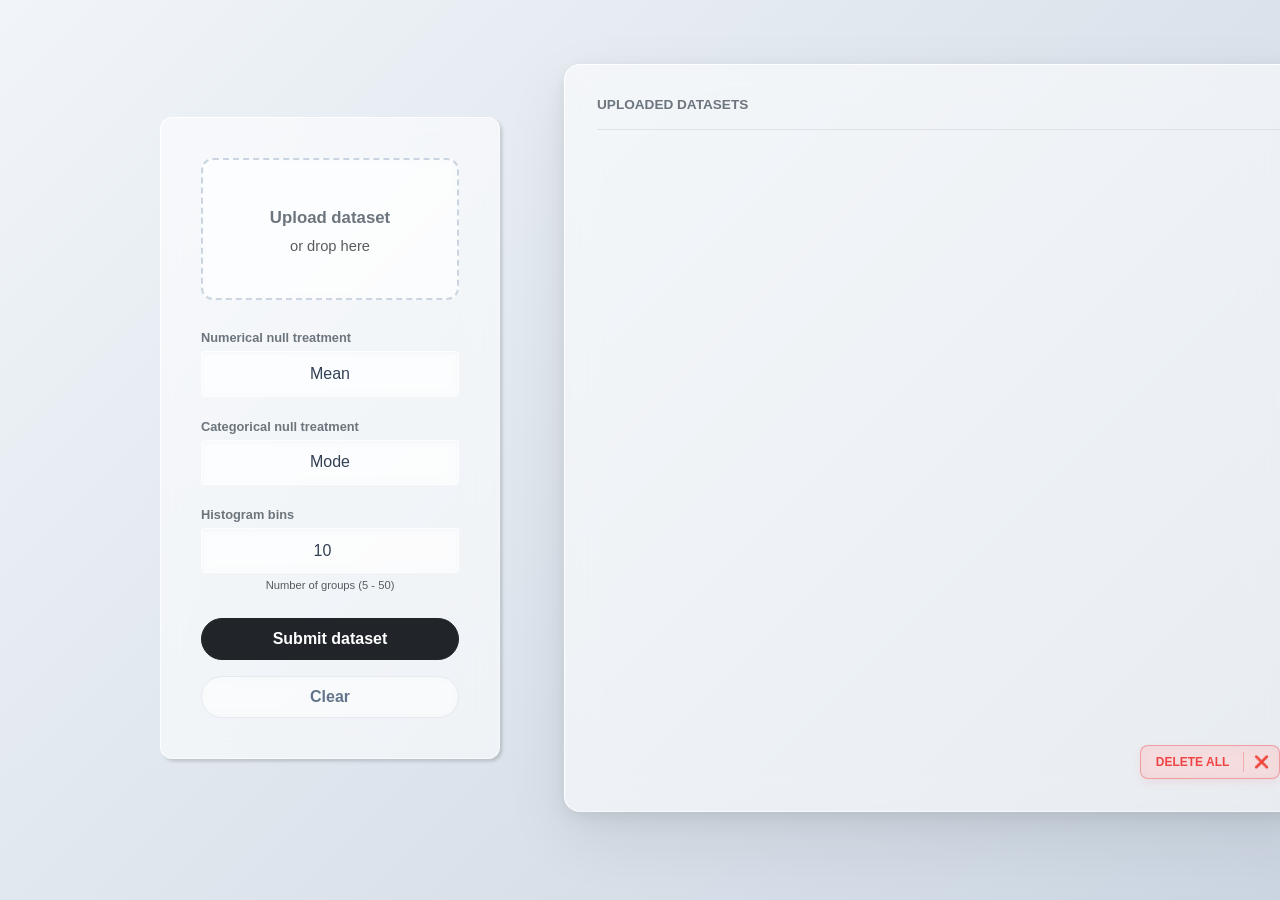
<file: app/frontend/index.html>
<!DOCTYPE html>
<html lang="en">
<head>
    <meta charset="UTF-8">
    <title>Dataset Cleaner</title>
    <link href="https://cdn.jsdelivr.net/npm/bootstrap@5.3.0/dist/css/bootstrap.min.css" rel="stylesheet">
    <link rel="stylesheet" href="styles.css">
</head>
<body>

<div class="app-viewport">
    
    <div class="sidebar-wrapper">
        <div class="glass-card sidebar-panel shadow-sm">
            
            <div class="dropzone mb-4" id="dropzone">
                <p class="mb-0 fw-bold text-secondary">Upload dataset</p>
                
                <div class="drop-text-wrapper small text-muted">
                    <span class="drop-text-normal">or drop here</span>
                    <span class="drop-text-hover">Drop here!</span>
                </div>
                
                <input type="file" id="fileInput" class="d-none">
            </div>
            
            <div class="mb-4 text-start">
                
                <!-- Tratamiento de nulos numéricos -->
                <div class="mb-3">
                    <label for="numNullTreatment" class="form-label text-secondary fw-bold mb-1" style="font-size: 0.8rem;">
                        Numerical null treatment
                    </label>
                    <select id="numNullTreatment" name="numerical_null_treatment" class="form-select form-select-sm text-center" style="cursor: pointer;">
                        <option value="drop">Drop</option>
                        <option value="mean" selected>Mean</option>
                    </select>
                </div>
                
                <!-- Tratamiento de nulos categóricos -->
                <div class="mb-3">
                    <label for="catNullTreatment" class="form-label text-secondary fw-bold mb-1" style="font-size: 0.8rem;">
                        Categorical null treatment
                    </label>
                    <select id="catNullTreatment" name="categorical_null_treatment" class="form-select form-select-sm text-center" style="cursor: pointer;">
                        <option value="drop">Drop</option>
                        <option value="mode" selected>Mode</option>
                    </select>
                </div>

                <!-- Selector grupos histograma -->
                <div>
                    <label for="histogramBins" class="form-label text-secondary fw-bold mb-1" style="font-size: 0.8rem;">
                        Histogram bins
                    </label>
                    <input type="number" id="histogramBins" name="histogram_bins" class="form-control form-control-sm text-center" value="10" min="5" max="50">
                    <div class="form-text text-center mt-1" style="font-size: 0.7rem;">
                        Number of groups (5 - 50)
                    </div>
                </div>

            </div>

            <button id="uploadBtn" class="btn btn-dark w-100 rounded-pill py-2 fw-semibold">
                Submit dataset
            </button>
            <button id="clearBtn" class="btn btn-gray w-100 rounded-pill py-2 fw-semibold">
                Clear
            </button>
        </div>
    </div>

    <div class="main-content position-relative">
        
        <div class="d-flex justify-content-between align-items-center border-bottom pb-3 mb-3">
            <h6 class="mb-0 text-secondary fw-bold text-uppercase tracking-wider" style="font-size: 0.85rem;">Uploaded datasets</h6>
            <div id="paginationControls" class="btn-group btn-group-sm"></div>
        </div>

        <div id="datasetList" class="dataset-list-scroll d-flex flex-column gap-3"></div>

        <a id="deleteAllBtn" class="delete-animate-btn position-absolute" style="right: 2rem; bottom: 2rem;" role="button">
            <span>Delete all</span>
            <div class="icon">
                <span class="icon-remove">❌</span>
                <span class="icon-check">✔️</span>
            </div>
        </a>
    </div>

</div>

<script src="app.js"></script>
</body>
</html>
</file>
<file: app/frontend/styles.css>
html, body {
    background: linear-gradient(135deg, #f1f5f9 0%, #cbd5e1 100%);
    color: #212529;
    height: 100vh;
    margin: 0;
    padding: 0;
    overflow: hidden;
    font-family: -apple-system, BlinkMacSystemFont, "Segoe UI", Roboto, Helvetica, Arial, sans-serif;
}

/* Contenedor de la app */
.app-viewport {
    display: flex;
    height: 100vh;
    padding: 4rem 4rem 5.5rem 4rem;
    gap: 4rem;
    box-sizing: border-box;
    background-color: transparent;
    overflow-x: hidden !important;
}

/* Contenedor del sidebar */
.sidebar-wrapper {
    display: flex;
    align-items: center;
    width: 340px;
    flex-shrink: 0;
    height: 100%;
    margin-left: 6rem;
}

.glass-card {
    background: rgba(255, 255, 255, 0.55);
    backdrop-filter: blur(16px);
    -webkit-backdrop-filter: blur(16px);
    border: 1px solid rgba(255, 255, 255, 0.5);
    border-top: 1px solid rgba(255, 255, 255, 0.9);
    border-left: 1px solid rgba(255, 255, 255, 0.9);
    border-radius: 12px !important;
    box-shadow: rgba(0, 0, 0, 0.06) 0px 8px 16px -4px, 
                rgba(0, 0, 0, 0.04) 0px 4px 6px -2px;
    width: 100%;
    overflow: hidden !important;
}

.glass-card:last-child {
    margin-bottom: 0 !important;
}

.sidebar-panel {
    padding: 2.5rem !important;
    font-size: 1.05rem;
    box-shadow: rgba(0, 0, 0, 0.15) 2.4px 2.4px 3.2px !important;
}

.sidebar-panel .form-label {
    font-size: 0.95rem;
    font-weight: 600;
    color: #4a5568;
}

.sidebar-panel .form-select {
    font-size: 1rem;
    padding: 0.6rem;
    border-color: #cbd5e1;
}

.sidebar-panel .form-select, 
.sidebar-panel .form-control {
    font-size: 1rem;
    padding: 0.6rem;
    background: rgba(255, 255, 255, 0.4);
    backdrop-filter: blur(4px);
    border: 1px solid rgba(255, 255, 255, 0.6);
    box-shadow: inset 0 2px 4px rgba(0, 0, 0, 0.02);
    color: #334155;
}
/* ========================================================
    DROPZONE 
    ======================================================== */

.dropzone {
    position: relative;
    border: 2px dashed #cbd5e1;
    border-radius: 12px;
    padding: 45px 15px;
    text-align: center;
    cursor: pointer;
    background-color: rgba(255, 255, 255, 0.3);
    backdrop-filter: blur(4px);
    transition: border-color 0.3s ease, background-color 0.3s ease;
    height: 142.2px !important;
}

.dropzone:hover {
    border-color: transparent !important; 
    background-color: rgba(16, 185, 129, 0.03);
}

.dropzone::before {
    content: '';
    position: absolute;
    inset: -2px;
    border-radius: inherit;
    pointer-events: none;
    
    background-image: 
        linear-gradient(90deg, #10b981 50%, transparent 50%), /* Superior */
        linear-gradient(90deg, #10b981 50%, transparent 50%), /* Inferior */
        linear-gradient(0deg, #10b981 50%, transparent 50%),  /* Izquierdo */
        linear-gradient(0deg, #10b981 50%, transparent 50%);  /* Derecho */
    
    background-repeat: repeat-x, repeat-x, repeat-y, repeat-y;
    
    /* Tamaño de las rayitas: 10px de largo, 3px de grosor */
    background-size: 10px 3px, 10px 3px, 3px 10px, 3px 10px;
    background-position: 0 0, 0 100%, 0 0, 100% 0;
    
    /* Estado inicial  */
    opacity: 0;
    transform: scale(0.97); 

    transition: opacity 0.3s ease, transform 0.3s cubic-bezier(0.34, 1.56, 0.64, 1);
}

.dropzone:hover::before {
    opacity: 1;
    transform: scale(1); 
    animation: dropzoneBorderRotate 0.6s linear infinite;
}

@keyframes dropzoneBorderRotate {
    0% {
        background-position: 0 0, 0 100%, 0 0, 100% 0;
    }
    100% {
        background-position: 18px 0, -18px 100%, 0 -18px, 100% 18px;
    }
}

.drop-text-wrapper {
    position: relative;
    display: block;
    height: 22px; 
    margin-top: 5px;
}

.drop-text-normal, .drop-text-hover {
    position: absolute;
    left: 0;
    right: 0;
    margin: 0 auto;
    display: inline-block;
    white-space: nowrap;
    transition: transform 0.3s cubic-bezier(0.34, 1.56, 0.64, 1), opacity 0.25s ease;
}

/* Estado inicial de los textos */
.drop-text-normal {
    opacity: 1;
    transform: scale(1);
}

.drop-text-hover {
    opacity: 0;
    transform: scale(0.6);
    font-weight: 700;
    color: #34d399;
}

/* Activadores de animación */
.dropzone:hover .drop-text-normal {
    opacity: 0;
    transform: scale(0.8);
}

.dropzone:hover .drop-text-hover {
    opacity: 1;
    transform: scale(1.2);
}

/* ========================================================
    DROPZONE CON ARCHIVO SELECCIONADO
    ======================================================== */

.dropzone.has-file {
    background-color: rgba(16, 185, 129, 0.06) !important;
    border-color: rgba(16, 185, 129, 0.6) !important;
}

.dropzone.has-file .drop-text-normal {
    color: #10b981 !important;
    font-weight: 500;
}

.dropzone.has-file:hover::before {
    opacity: 0.5; 
}

#clearBtn {
    border-color: rgba(203, 213, 225, 0.4);
    color: #64748b;
    background: rgba(255, 255, 255, 0.05);
    backdrop-filter: blur(4px);
    transition: all 0.2s ease;
    margin-top: 16px;
}

#clearBtn:hover {
    background: rgba(239, 68, 68, 0.08);
    border-color: rgba(239, 68, 68, 0.4);
    color: #ef4444;
}

/* --- SECCIÓN DERECHA --- */
.main-content {
    flex: 0 0 65%;
    margin-left: auto;
    margin-right: 6rem;
    display: flex;
    flex-direction: column;
    height: 100%;
    background: rgba(255, 255, 255, 0.55);
    backdrop-filter: blur(16px);
    -webkit-backdrop-filter: blur(16px);
    border: 1px solid rgba(255, 255, 255, 0.5);
    border-top: 1px solid rgba(255, 255, 255, 0.9);
    border-left: 1px solid rgba(255, 255, 255, 0.9);
    border-radius: 16px;
    padding: 2rem;
    box-sizing: border-box;
    box-shadow: rgba(17, 17, 26, 0.05) 0px 4px 16px, 
                rgba(17, 17, 26, 0.05) 0px 8px 32px, 
                rgba(17, 17, 26, 0.08) 0px 24px 64px;
}

.dataset-list-scroll {
    flex-grow: 1;
    overflow-y: auto;
    overflow-x: hidden !important;
    padding-right: 0.5rem;
    scrollbar-gutter: stable;
    overflow-x: clip !important; 
    max-width: 100%;
}

.mac-preview-box {
    width: 95px;
    height: 70px;
    background: #ffffff;
    border: 1px solid #e2e8f0;
    border-radius: 8px;
    box-shadow: 0 4px 12px rgba(0,0,0,0.06), 0 1px 3px rgba(0,0,0,0.04);
    padding: 6px;
    display: flex;
    flex-direction: column;
    gap: 3px;
    overflow: hidden;
    flex-shrink: 0;
    user-select: none;
}
.mini-sheet {
    width: 100%;
    height: 100%;
    border-collapse: collapse;
}
.mini-sheet td {
    border: 1px solid #f1f5f9;
    height: 11px;
    padding: 0 2px;
}
/* Fila superior de cabecera imitando filas de datos */
.mini-sheet tr:first-child td {
    background-color: #f1f5f9;
}
.mini-data-line {
    height: 3px;
    background-color: #cbd5e1;
    border-radius: 2px;
    width: 80%;
}
.mini-sheet tr:nth-child(even) .mini-data-line {
    width: 55%;
    background-color: #e2e8f0;
}

/* Pista de progreso */
.progress-thin {
    height: 5px;
    border-radius: 3px;
    background-color: #cbd5e1;
    overflow: hidden;
}

.progress-bar-anim {
    width: 0%;
    background-color: #ffffff !important;
    border: 1px solid #cbd5e1;
    /* Transición lineal para el movimiento y suavizada para el color */
    transition: width 2s linear, background-color 0.4s ease-in-out;
}

/* Clases de color finales que se aplican al terminar el tramo correspondiente */
.bar-done { background-color: #198754 !important; border-color: #198754; }
.bar-failed { background-color: #dc3545 !important; border-color: #dc3545; }
.bar-processing { background-color: #ffc107 !important; border-color: #ffc107; }

/* Estilos estáticos directos para datasets antiguos */
.static-done { width: 100% !important; background-color: #198754 !important; transition: none !important; }
.static-failed { width: 100% !important; background-color: #dc3545 !important; transition: none !important; }
.static-processing { width: 50% !important; background-color: #ffc107 !important; transition: none !important; }

/* --- VISIBILIDAD DE TEXTOS CONTROLADA POR JS --- */
.status-text-container {
    position: relative;
    height: 18px;
    display: flex;
    justify-content: center;
    align-items: center;
    margin-bottom: 0.6rem;
}
.text-loading, .text-final { font-size: 0.9rem; }

/* Ticker infinito de puntos suspensivos */
@keyframes dotsUpdate {
    0%, 100% { content: "."; }
    33% { content: ".."; }
    66% { content: "..."; }
}
.ticker-dots::after {
    display: inline-block;
    content: ".";
    animation: dotsUpdate 2s infinite steps(1);
    width: 1.5em;
    text-align: left;
}

/* ========================================================
    DATASET CARD
    ======================================================== */

.is-done {
    animation: cardSuccessPop 0.6s cubic-bezier(0.34, 1.56, 0.64, 1) forwards;
    cursor: pointer !important;
    border-radius: 12px !important; 
    background-clip: padding-box !important;
    -webkit-backface-visibility: hidden;
    backface-visibility: hidden;
}

@keyframes cardSuccessPop {
    0% {
        transform: scale(1) translateZ(0);
    }
    40% {
        transform: scale(1.015) translateZ(0); 
        border-color: #10b981; 
        box-shadow: 0 15px 30px -5px rgba(16, 185, 129, 0.2), 0 0 20px rgba(16, 185, 129, 0.1);
    }
    100% {
        transform: scale(1) translateZ(0);
        border-color: rgba(16, 185, 129, 0.4);
        box-shadow: 0 10px 20px -5px rgba(16, 185, 129, 0.08);
    }
}

.is-done:hover {
    transform: translateY(-3px) translateZ(0) !important; 
    border-color: #10b981 !important;
    box-shadow: 0 15px 30px -5px rgba(16, 185, 129, 0.25), 
                0 20px 40px -10px rgba(0, 0, 0, 0.1) !important;
    transition: transform 0.25s ease, box-shadow 0.25s ease, border-color 0.25s ease !important;
}

.is-failed {
    animation: cardShakeError 0.5s cubic-bezier(.36,.07,.19,.97) both;
    border-color: #ef4444 !important;
    position: relative;
}

@keyframes cardShakeError {
    10%, 90% {
        transform: translate3d(-1px, 0, 0);
    }
    20%, 80% {
        transform: translate3d(2px, 0, 0);
    }
    30%, 50%, 70% {
        transform: translate3d(-4px, 0, 0);
    }
    40%, 60% {
        transform: translate3d(4px, 0, 0);
    }
}

.is-failed:hover {
    transform: translateY(-2px) !important;
    border-color: #ef4444 !important;
    box-shadow: 0 10px 20px -5px rgba(239, 68, 68, 0.15) !important;
    transition: all 0.2s ease !important;
}

/* --- BOTONES DENTRO DE LAS CARDS --- */

/* Botones estándar */
.glass-card .btn-outline-dark {
    background: rgba(255, 255, 255, 0.4);
    backdrop-filter: blur(2px);
    border-color: rgba(33, 37, 41, 0.3);
    color: #212529;
    transition: all 0.2s ease-in-out;
}

.glass-card .btn-outline-dark:hover {
    background-color: #212529 !important;
    color: #ffffff !important;
    border-color: #212529 !important;
}

/* Botón Delete */
.glass-card .btn-outline-danger {
    background: rgba(255, 255, 255, 0.4);
    backdrop-filter: blur(2px);
    border-color: rgba(220, 53, 69, 0.3);
    color: #dc3545;
    transition: all 0.2s ease-in-out;
}

.glass-card .btn-outline-danger:hover {
    background-color: #dc3545 !important;
    color: #ffffff !important;
    border-color: #dc3545 !important;
}

/* ========================================================
    EMPTY STATE
    ======================================================== */

.empty-state-wrapper {
    display: flex;
    flex-direction: column;
    align-items: center;
    justify-content: center;
    padding: 40px 20px;
    text-align: center;
    animation: fadeInState 0.4s ease forwards;
    height: 100%;
    width: 100%;
    max-width: 100%;
    box-sizing: border-box !important;
    overflow: clip !important;
}

.empty-state-icon {
    font-size: 4rem;
    margin-bottom: 15px;
    position: relative;
    display: inline-block;
    animation: floatingSleep 4s ease-in-out infinite;
}

.empty-state-icon::after {
    content: 'z Z';
    position: absolute;
    top: -10px;
    right: -20px;
    font-size: 1.2rem;
    font-weight: bold;
    color: #a1a1aa;
    animation: sleepZs 2s linear infinite;
}

@keyframes fadeInState {
    from { opacity: 0; transform: translateY(10px); }
    to { opacity: 1; transform: translateY(0); }
}

@keyframes floatingSleep {
    0%, 100% { transform: translateY(0) rotate(-2deg); }
    50% { transform: translateY(-8px) rotate(2deg); }
}

@keyframes sleepZs {
    0% { opacity: 0; transform: translate(0, 5px) scale(0.6); }
    50% { opacity: 0.8; transform: translate(5px, -10px) scale(1); }
    100% { opacity: 0; transform: translate(12px, -25px) scale(0.8); }
}

/* ========================================================
    BOTÓN DELETE ALL
    ======================================================== */
.delete-animate-btn {
    display: block;
    background: rgba(239, 68, 68, 0.15);
    backdrop-filter: blur(6px);
    -webkit-backdrop-filter: blur(6px);
    border: 1px solid rgba(239, 68, 68, 0.4);
    
    width: 140px;
    height: 34px;
    line-height: 32px;
    color: #ef4444 !important;
    position: absolute;
    cursor: pointer;
    overflow: hidden;
    border-radius: 8px;
    box-shadow: 0 4px 10px rgba(239, 68, 68, 0.1);
    transition: all 0.3s cubic-bezier(0.310, -0.105, 0.430, 1.400);
    text-decoration: none;
    user-select: none;
    z-index: 10;
}

.delete-animate-btn span,
.delete-animate-btn .icon {
    display: block;
    height: 100%;
    text-align: center;
    position: absolute;
    top: 0;
}

/* Texto del botón */
.delete-animate-btn > span {
    width: 75%;
    line-height: inherit;
    font-size: 12px;
    font-weight: 700;
    text-transform: uppercase;
    left: 0;
    transition: all 0.3s cubic-bezier(0.310, -0.105, 0.430, 1.400);
}

/* Línea divisoria interna */
.delete-animate-btn > span::after {
    content: '';
    background-color: rgba(239, 68, 68, 0.3);
    width: 1px;
    height: 60%;
    position: absolute;
    top: 20%;
    right: 0;
    transition: background-color 0.3s ease;
}

/* Contenedor del icono */
.delete-animate-btn .icon {
    width: 25%;
    right: 0;
    display: flex;
    align-items: center;
    justify-content: center;
    font-size: 12px;
    transition: all 0.3s cubic-bezier(0.310, -0.105, 0.430, 1.400);
}

.delete-animate-btn .icon .icon-remove,
.delete-animate-btn .icon .icon-check {
    position: relative;
    display: inline-block;
    height: auto;
    width: auto;
    transition: all 0.25s ease;
}

.delete-animate-btn .icon .icon-check {
    display: none;
}

.delete-animate-btn:hover {
    background: rgba(239, 68, 68, 0.95);
    color: #ffffff !important;
    border-color: rgba(239, 68, 68, 1);
    box-shadow: 0 6px 15px rgba(239, 68, 68, 0.3);
    padding: 0;
}

.delete-animate-btn:hover > span::after {
    background-color: transparent;
}

.delete-animate-btn.success,
.delete-animate-btn:hover {
    padding: 0;
}

.delete-animate-btn.success > span,
.delete-animate-btn:hover > span {
    left: -75%;
    opacity: 0;
}

.delete-animate-btn.success .icon,
.delete-animate-btn:hover .icon {
    width: 100%;
}

.delete-animate-btn.success .icon {
    font-size: 16px;
}

.delete-animate-btn:hover .icon .icon-remove {
    transform: scale(1.2);
}

/* Estado de éxito tras borrar */
.delete-animate-btn.success {
    background: rgba(16, 185, 129, 0.95);
    border-color: rgba(16, 185, 129, 1);
    color: #ffffff !important;
    box-shadow: 0 6px 15px rgba(16, 185, 129, 0.35);
}

.delete-animate-btn.success .icon .icon-remove {
    display: none;
}

.delete-animate-btn.success .icon .icon-check {
    display: inline-block;
    animation: popCheck 0.3s cubic-bezier(0.34, 1.56, 0.64, 1) forwards;
}

@keyframes popCheck {
    0% { transform: scale(0.5); }
    100% { transform: scale(1.1); }
}

.delete-animate-btn:active {
    opacity: 1;
    transform: scale(0.95);
}
</file>
